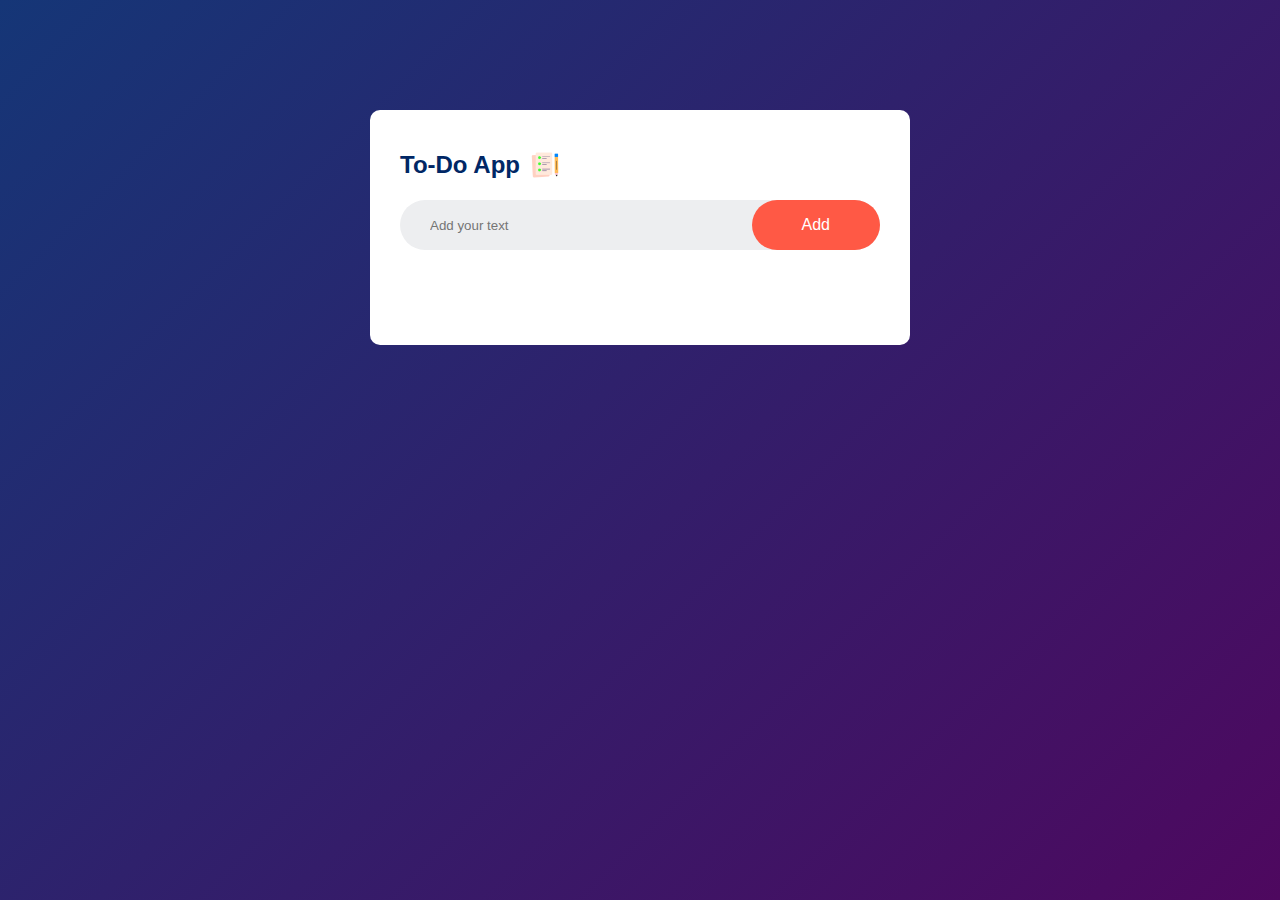
<file: To-Do list/index.html>
<!DOCTYPE html>
<html lang="en">
<head>
    <meta charset="UTF-8">
    <meta name="viewport" content="width=device-width, initial-scale=1.0">
    <title>To-Do List App</title>
    <link rel="stylesheet" href="style.css">
</head>
<body>
    <div class="container">
        <div class="todo-app">
            <h2>To-Do App <img src="images/icon.png"></h2>
            <div class="row">
                <input type="text" id="input-box" placeholder="Add your text">
                <button onclick="addTask()">Add</button>
            </div>
            <ul id="list-container">
               <!--<li class="checked">Task 1</li>
                <li>Task 2</li>
                <li>Task 3</li>-->
            </ul>
        </div>
    </div>
    <script src="script.js"></script>
</body>
</html>
</file>
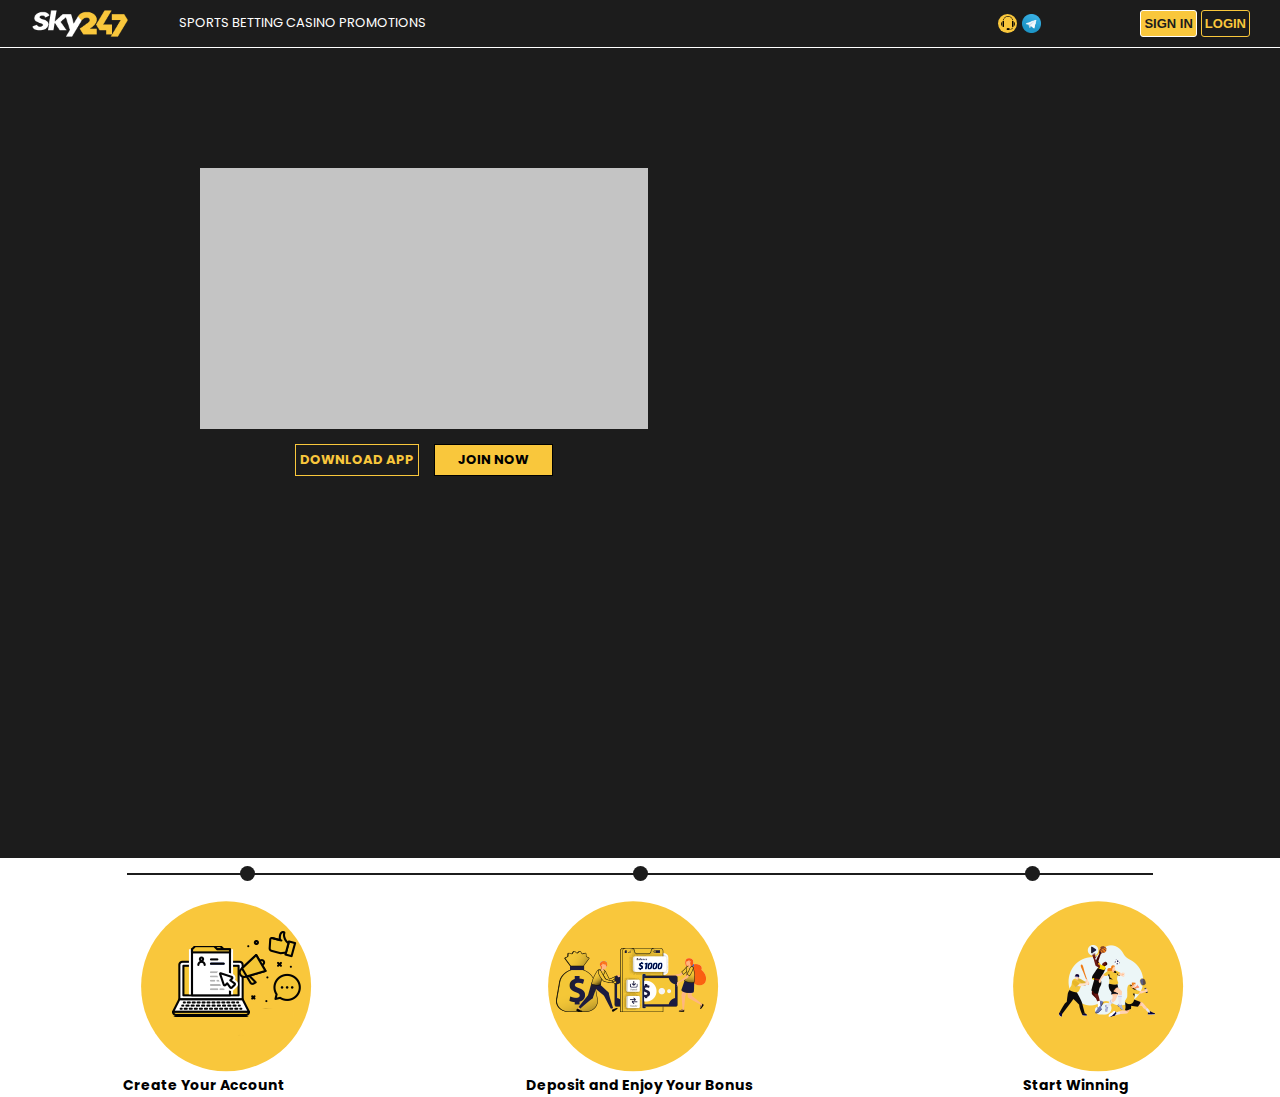
<file: landingPages/sky247/index.html>
<!DOCTYPE html>
<html lang="en">

<head>
    <meta charset="UTF-8">
    <meta http-equiv="X-UA-Compatible" content="IE=edge">
    <meta name="viewport" content="width=device-width, initial-scale=1.0">
    <title>Ricardo Silva Landing Page sky 247</title>
    <link href="style.css" rel="stylesheet">
</head>

<body>
    <navbar class="menu">
        <div class="logo">
            <img src="assets/LOGO_Sky247_Official2020_150x50_1.png">
        </div>
        <div class="topics">
            <a class="sidebar-link" href="">SPORTS BETTING</a>
            <a class="sidebar-link" href="">CASINO</a>
            <a class="sidebar-link" href="">PROMOTIONS</a>
        </div>

        <div class="nav-icon">
            <div class="background-headphones">
                <img src="assets/210-2104178_dice-side-1-clipart.png" class="headphones">
            </div>
            
            <img src="assets/telegram-icone-icon.png" class="telegram">
        </div>

        <div class="nav-group">
            <button class="btn">SIGN IN</button>
            <button class="btn_login">LOGIN</button>
        </div>
    </navbar>
    <main>
        <section class="container">
            <div class="promocard">
                <img src="assets/promo card.PNG" class="promo-img">
                <div class="btn_wrapper">
                    <button class="btn_black">DOWNLOAD APP</button>
                    <button class="btn_yellow">JOIN NOW</button>
                </div>
            </div>
        </section>
        <footer class="container-2">
            <div class="line">
                <div class="line-black"></div>
                <div class="balls">
                    <div class="ball"></div>
                    <div class="ball"></div>
                    <div class="ball"></div>
                </div>
            </div>        
            <div class="cards">
                <div class="card">
                    <div class="card_bg"></div>
                    <img src="assets/ICON_CreatYourAccount.png" class="img-footer">
                    <span class="icon_subtitle">Create Your Account</span>
                </div>
                <div class="card">
                    <div class="card_bg"></div>
                    <img src="assets/ICON_Deposit01.png" class="img-footer">
                    <span class="icon_subtitle">Deposit and Enjoy Your Bonus</span>
                </div>
                <div class="card">
                    <div class="card_bg"></div>
                    <img src="assets/ICON_PlaySports.png" class="img-footer">
                    <span class="icon_subtitle">Start Winning</span>
                </div>
            </div>
            </div>
        </footer>
    </main>
</body>

</html>
</file>
<file: To-Do list/style.css>
* {
    margin: 0;
    padding: 0;
    font-family: 'Poppins', sans-serif;
    box-sizing: border-box;
}

.container {
    width: 100%;
    min-height: 100vh;
    background: linear-gradient(135deg, #153677, #4e085f);
    padding: 10px;
}

.todo-app{
    width: 100%;
    max-width: 540px;
    background: #fff;
    margin: 100px auto 20px;
    padding: 40px 30px 70px;
    border-radius: 10px;
}

.todo-app h2{
    color: #002765;
    display: flex;
    align-items: center;
    margin-bottom: 20px;
}

.todo-app h2 img{
    width: 30px;
    margin-left: 10px;
}

.row{
    display: flex;
    align-items: center;
    justify-content: space-between;
    background: #edeef0;
    border-radius: 30px;
    padding-left: 20px;
    margin-bottom: 25px;
}

input{
    flex: 1;
    border: none;
    outline: none;
    background: transparent;
    padding: 10px;
    font-weight: 14px;
}

button{
    border: none;
    outline: none;
    padding: 16px 50px;
    background: #ff5945;
    color: #fff;
    font-size: 16px;
    cursor: pointer;
    border-radius: 40px;
}

ul li{
    list-style: none;
    font-size: 17px;
    padding: 12px 8px 12px 50px;
    user-select: none;
    cursor: pointer;
    position: relative;
}

ul li::before{
    content: '';
    position: absolute;
    height: 28px;
    width: 28px;
    border-radius: 50%;
    background-image: url(images/unchecked.png);
    background-size: cover;
    background-position: center;
    top: 12px;
    left: 8px;
}

ul li.checked{
    color: #555;
    text-decoration: line-through;
}

ul li.checked::before{
    background-image: url(images/checked.png);
}

ul li span{
    position: absolute;
    right: 0;
    top: 5px;
    width: 40px;
    height: 40px;
    font-size: 22px;
    color: #555;
    line-height: 40px;
    text-align: center;
    border-radius:50% ;
}

ul li span:hover{
    background: #edeef0;

}
</file>
<file: landingPages/sky247/style.css>
@import url('https://fonts.googleapis.com/css?family=Poppins:400');



html {font-size: 100%;} /*16px*/

body {
  background: white;
  font-family: 'Poppins', sans-serif;
  font-weight: 400;
  line-height: 1.75;
  color: #000000;
}

p {margin-bottom: 1rem;}

h1, h2, h3, h4, h5 {
  margin: 3rem 0 1.38rem;
  font-family: 'Poppins', sans-serif;
  font-weight: 400;
  line-height: 1.3;
}

h1 {
  margin-top: 0;
  font-size: 3.052rem;
}

h2 {font-size: 2.441rem;}

h3 {font-size: 1.953rem;}

h4 {font-size: 1.563rem;}

h5 {font-size: 1.25rem;}

h6 {font-size: 0.75rem;;}

small, .text_small {font-size: 0.8rem;}

html,body{
    padding: 0;
    margin: 0;
}

body {
    display: flex;

    flex-direction: column;
}

main{
    width: 100%;
    margin: auto;
}
.menu{
    width: 100%;
    background-color: #1C1C1C;
    display: flex;
    justify-content: space-between;
    align-items: center;
    padding:0px 30px;
    box-sizing: border-box;
    gap: 15px;
}

.logo{
    min-width: 10%;
}

.topics{
    color: white;
    display: inline;
    font-family: 'Poppins', sans-serif;
    font-size: 13px;
    padding: 12px 0;
    text-indent: 12px;
}

.logo img {
    min-width: 50px;
    max-width: 100px;
    background-color: #1C1C1C;
    display: flex;

}


.topics .sidebar-link{
    color: white;
    text-decoration: none;

}

.nav-icon{
    width: 10%;
    display: flex;
    margin: 0 5px 0px auto;
    text-indent: 12px;
    gap: 5px;

}

.nav-icon .telegram {
    width: 19px;
    height: 19px;
    background-color: #1C1C1C;

}

.nav-icon .headphones {
    width: 14px;
    height: 14px;
    position: absolute;
    left: -24.6%;
    top: 45.4%;
    transform: translate(50%, -50%);
    z-index: 1;

}

.nav-icon .background-headphones{
    position: relative;
    width: 19px;
    height: 19px;
    border-radius: 100%;
    background-color: #F9C73C;

}

.nav-group{
    display: inline;
    align-items: center; 
    gap: 5px;

}

.btn{
    padding: 5px 3px;
    font-weight: bold;
    border-radius: 3px;
    font-size: 13px;
    background-color: #F9C73C;
    border: 1px solid white;
    color: #1C1C1C;

}

.btn:hover {
    text-decoration: underline

  }

.btn_login{
    padding: 5px 3px;
    font-size: 13px;
    font-weight: bold;
    background-color: #1C1C1C;
    color: #F9C73C;
    border-radius: 3px;
    border: 1px solid #F9C73C;

}

.btn_login:hover{
    text-decoration: underline;

}
.container{
    width: 100%;
    height: 90vh;
    background-color: #1C1C1C;
    position: relative;
    border-top: 1px solid white; 
    background-image: url('https://images.unsplash.com/photo-1515687652280-bf0bb698562a?ixlib=rb-1.2.1&ixid=MnwxMjA3fDB8MHxwaG90by1wYWdlfHx8fGVufDB8fHx8');
    background-size: cover;

}
.promocard{
    width: 35%;
    display: flex;
    flex-direction: column;
    margin: 120px 0px 0px 200px;

}

.promo-img{
    width: 100%;
}

.container-2{
    width: 100%;
    margin: 0px 0px 25px 0px;
    background-color: white;
    position: relative;

}

.btn_wrapper{
    display: flex;
    align-items: center;
    justify-content: center;
    gap: 15px;
    margin-top: 15px;

}

.btn_black{
    padding: 5px 4px;
    font-size: 13px;
    font-family: 'Poppins', sans-serif;
    background-color: #1C1C1C;
    color: #F9C73C;
    border: 1px solid #F9C73C;
    font-weight: bold;
    
}

.btn_black:hover {
    text-decoration: underline
  }

.btn_yellow{
    padding: 5px 23px;
    font-size: 13px;
    font-family: 'Poppins', sans-serif;
    background-color:#F9C73C ;
    border: 1px solid black;
    color:black;
    font-weight: bold;
}

.btn_yellow:hover{
    color: white;
}

.line{
    display: flex;
    flex-direction: row;
    justify-content: center;
    margin-top: 15px;
    padding: 0px 140px;
}

.balls{
    width: 80%;
    display: flex;
    position:relative;
    justify-content: space-between;
    z-index: 1;
    bottom: 7px;
}

.ball {
    width: 15px;
    height: 15px;
    border-radius: 100%;
    background-color: #1C1C1C;
}

.line-black{
    position: absolute;
    width: 80%;
    border: 1px solid #1C1C1C;
}

.cards{
    width: 100%;
    display: flex;
    position: absolute;
    flex-wrap: wrap;
    justify-content: space-around;
    padding-top: 15px;
    font-family: 'Poppins', sans-serif;
}

.card {
    font-size: 14px;
    color: #000000;
    font-weight: bold;
    position: relative;
    min-width: 10%;
    text-align: center;
}

.card .img-footer {
    min-width: 50%;
    display: block;
    position: absolute;
    top: 40%;
    left: -20%;
    transform: translate(50%, -50%);
    z-index: 1;
}

.card .card_bg {
    width: 170px;
    height: 170px;
    border-radius: 100%;
    background-color: #F9C73C;
    transform: translate(13%, -1%);
    display: block;
}

@media(max-width:1150px){
    .promocard{
        width: 400px;
        display: flex;
        margin: 100px auto;
    }
}

@media(max-width:764px){
    
    .menu{
        display: flex;
        flex-direction: column;
    }
    .nav-icon{
        width: 10%;
        margin: auto;
        justify-content: center;
    }
    
    .promocard{
        width: 300px;
        display: flex;
        margin: 100px auto;
    }

    .cards{
        display: flex;
        flex-direction: column;
        gap: 30px;
        min-width: 10%;
        max-width: 100%;
    }

    .card{
        display: inline;
        text-align: center;
        margin: auto;
        min-width: 45%;
        max-width: 100%;
    }

    .btn_wrapper{
        display: flex;
        flex-direction: column;
        justify-content: center;
    }
  
    .line-black, .balls{
        display: none;
    }
}
</file>
